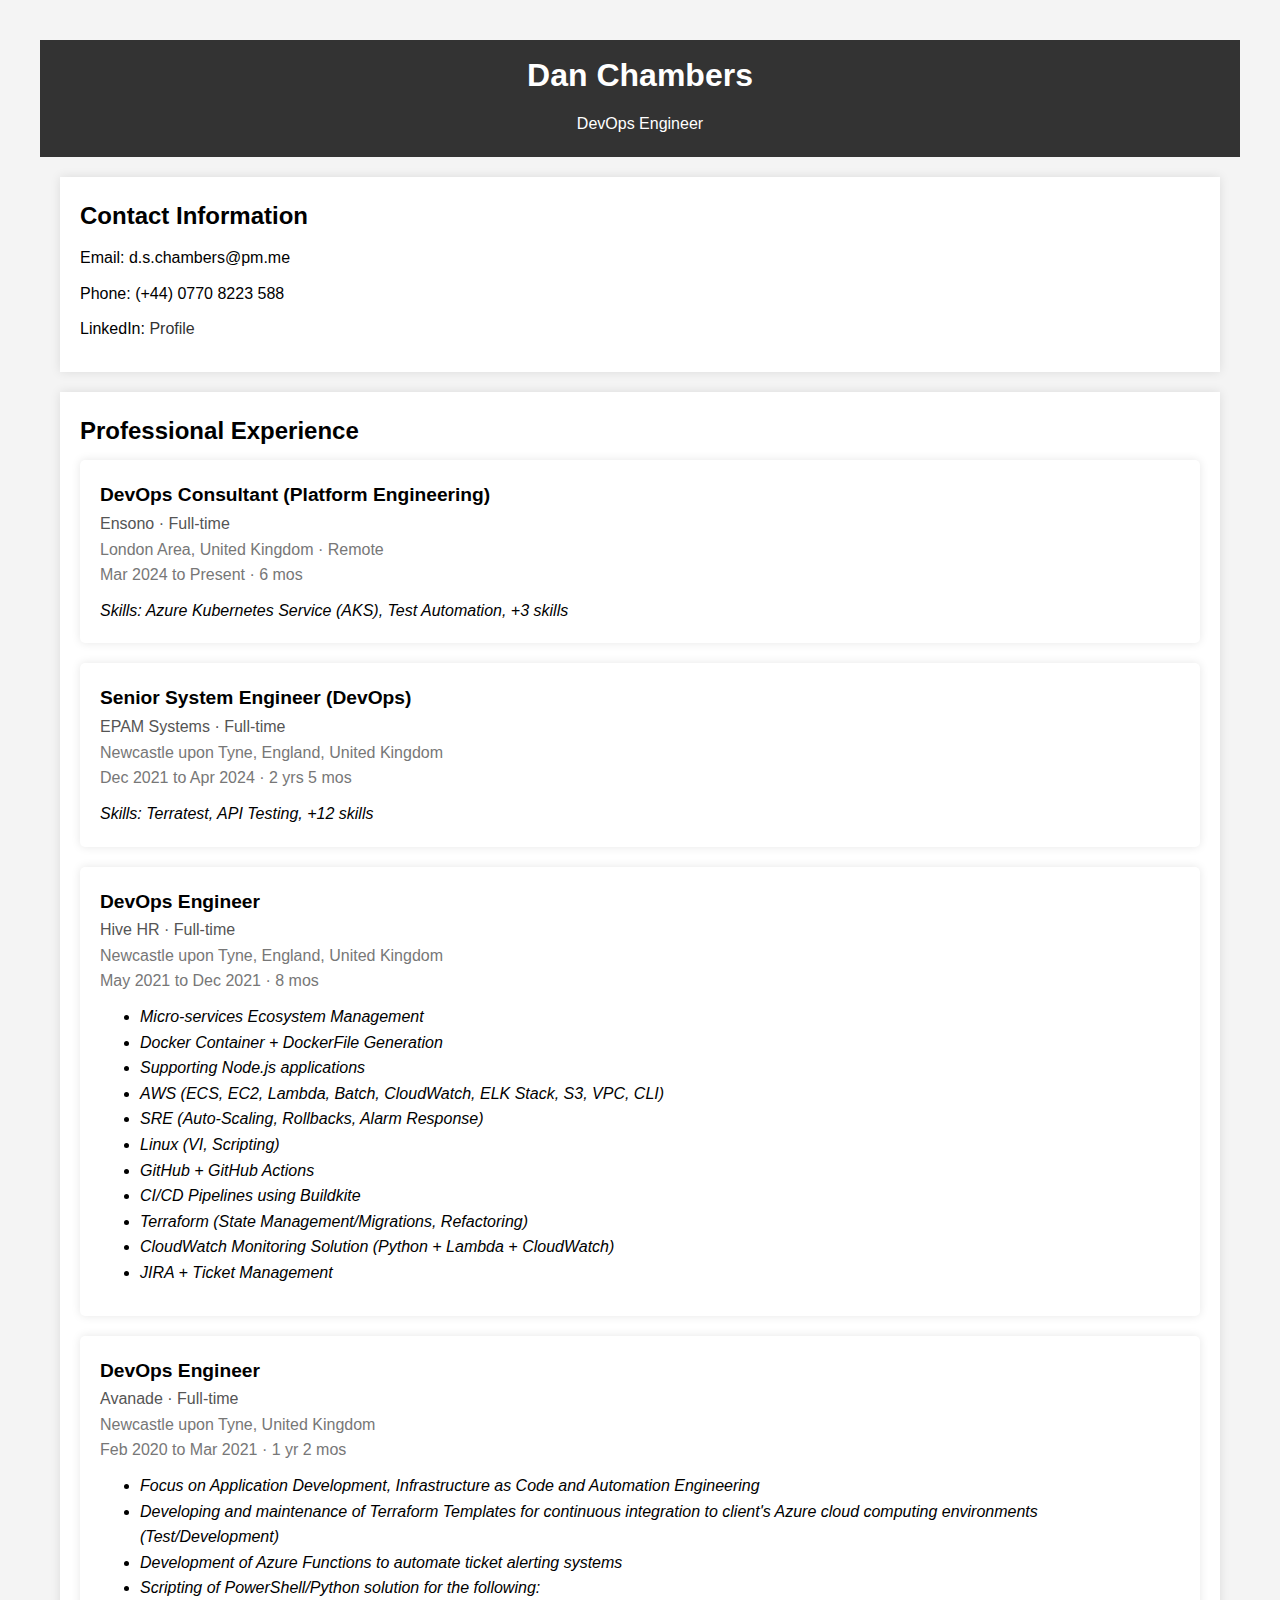
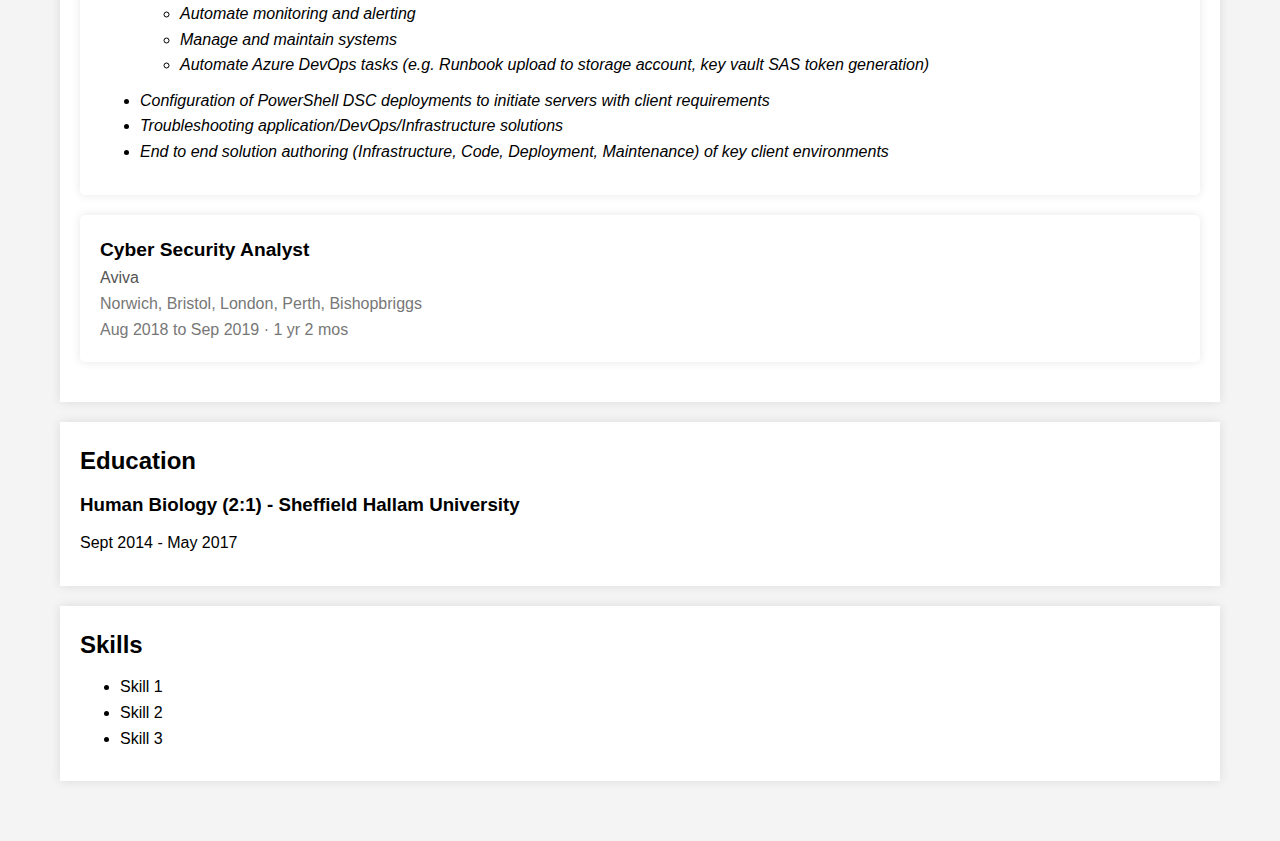
<file: src/index.html>
<!DOCTYPE html>
<html lang="en">
  <head>
    <meta charset="UTF-8" />
    <meta name="viewport" content="width=device-width, initial-scale=1.0" />
    <link rel="stylesheet" href="./style.css" />
    <link rel="shortcut icon" type="image/x-icon" href="./favicon-16x16.png" />
    <title>Resume</title>
    <style>
      body {
        font-family: Arial, sans-serif;
        margin: 20px;
        padding: 20px;
        background-color: #f4f4f4;
      }
      .experience {
        background-color: #fff;
        padding: 20px;
        margin-bottom: 20px;
        border-radius: 5px;
        box-shadow: 0 0 10px rgba(0, 0, 0, 0.1);
      }
      .job-title {
        font-size: 1.2em;
        font-weight: bold;
      }
      .company {
        color: #555;
      }
      .location,
      .duration {
        color: #777;
      }
      .skills {
        margin-top: 10px;
        font-style: italic;
      }
    </style>
  </head>
  <body>
    <header>
      <h1>Dan Chambers</h1>
      <p>DevOps Engineer</p>
    </header>
    <section>
      <h2>Contact Information</h2>
      <p>Email: d.s.chambers@pm.me</p>
      <p>Phone: (+44) 0770 8223 588</p>
      <p>
        LinkedIn:
        <a href="https://www.linkedin.com/in/dan-chambers-298377163/"
          >Profile</a
        >
      </p>
    </section>
    <section>
      <h2>Professional Experience</h2>

      <div class="experience">
        <div class="job-title">DevOps Consultant (Platform Engineering)</div>
        <div class="company">Ensono · Full-time</div>
        <div class="location">London Area, United Kingdom · Remote</div>
        <div class="duration">Mar 2024 to Present · 6 mos</div>
        <div class="skills">
          Skills: Azure Kubernetes Service (AKS), Test Automation, +3 skills
        </div>
      </div>

      <div class="experience">
        <div class="job-title">Senior System Engineer (DevOps)</div>
        <div class="company">EPAM Systems · Full-time</div>
        <div class="location">Newcastle upon Tyne, England, United Kingdom</div>
        <div class="duration">Dec 2021 to Apr 2024 · 2 yrs 5 mos</div>
        <div class="skills">Skills: Terratest, API Testing, +12 skills</div>
      </div>

      <div class="experience">
        <div class="job-title">DevOps Engineer</div>
        <div class="company">Hive HR · Full-time</div>
        <div class="location">Newcastle upon Tyne, England, United Kingdom</div>
        <div class="duration">May 2021 to Dec 2021 · 8 mos</div>
        <div class="skills">
          <ul>
            <li>Micro-services Ecosystem Management</li>
            <li>Docker Container + DockerFile Generation</li>
            <li>Supporting Node.js applications</li>
            <li>
              AWS (ECS, EC2, Lambda, Batch, CloudWatch, ELK Stack, S3, VPC, CLI)
            </li>
            <li>SRE (Auto-Scaling, Rollbacks, Alarm Response)</li>
            <li>Linux (VI, Scripting)</li>
            <li>GitHub + GitHub Actions</li>
            <li>CI/CD Pipelines using Buildkite</li>
            <li>Terraform (State Management/Migrations, Refactoring)</li>
            <li>
              CloudWatch Monitoring Solution (Python + Lambda + CloudWatch)
            </li>
            <li>JIRA + Ticket Management</li>
          </ul>
        </div>
      </div>

      <div class="experience">
        <div class="job-title">DevOps Engineer</div>
        <div class="company">Avanade · Full-time</div>
        <div class="location">Newcastle upon Tyne, United Kingdom</div>
        <div class="duration">Feb 2020 to Mar 2021 · 1 yr 2 mos</div>
        <div class="skills">
          <ul>
            <li>
              Focus on Application Development, Infrastructure as Code and
              Automation Engineering
            </li>
            <li>
              Developing and maintenance of Terraform Templates for continuous
              integration to client's Azure cloud computing environments
              (Test/Development)
            </li>
            <li>
              Development of Azure Functions to automate ticket alerting systems
            </li>
            <li>
              Scripting of PowerShell/Python solution for the following:
              <ul>
                <li>Automate monitoring and alerting</li>
                <li>Manage and maintain systems</li>
                <li>
                  Automate Azure DevOps tasks (e.g. Runbook upload to storage
                  account, key vault SAS token generation)
                </li>
              </ul>
            </li>
            <li>
              Configuration of PowerShell DSC deployments to initiate servers
              with client requirements
            </li>
            <li>Troubleshooting application/DevOps/Infrastructure solutions</li>
            <li>
              End to end solution authoring (Infrastructure, Code, Deployment,
              Maintenance) of key client environments
            </li>
          </ul>
        </div>
      </div>

      <div class="experience">
        <div class="job-title">Cyber Security Analyst</div>
        <div class="company">Aviva</div>
        <div class="location">
          Norwich, Bristol, London, Perth, Bishopbriggs
        </div>
        <div class="duration">Aug 2018 to Sep 2019 · 1 yr 2 mos</div>
      </div>
    </section>
    <section>
      <h2>Education</h2>
      <h3>Human Biology (2:1) - Sheffield Hallam University</h3>
      <p>Sept 2014 - May 2017</p>
    </section>
    <section>
      <h2>Skills</h2>
      <ul>
        <li>Skill 1</li>
        <li>Skill 2</li>
        <li>Skill 3</li>
      </ul>
    </section>
  </body>
</html>
</file>
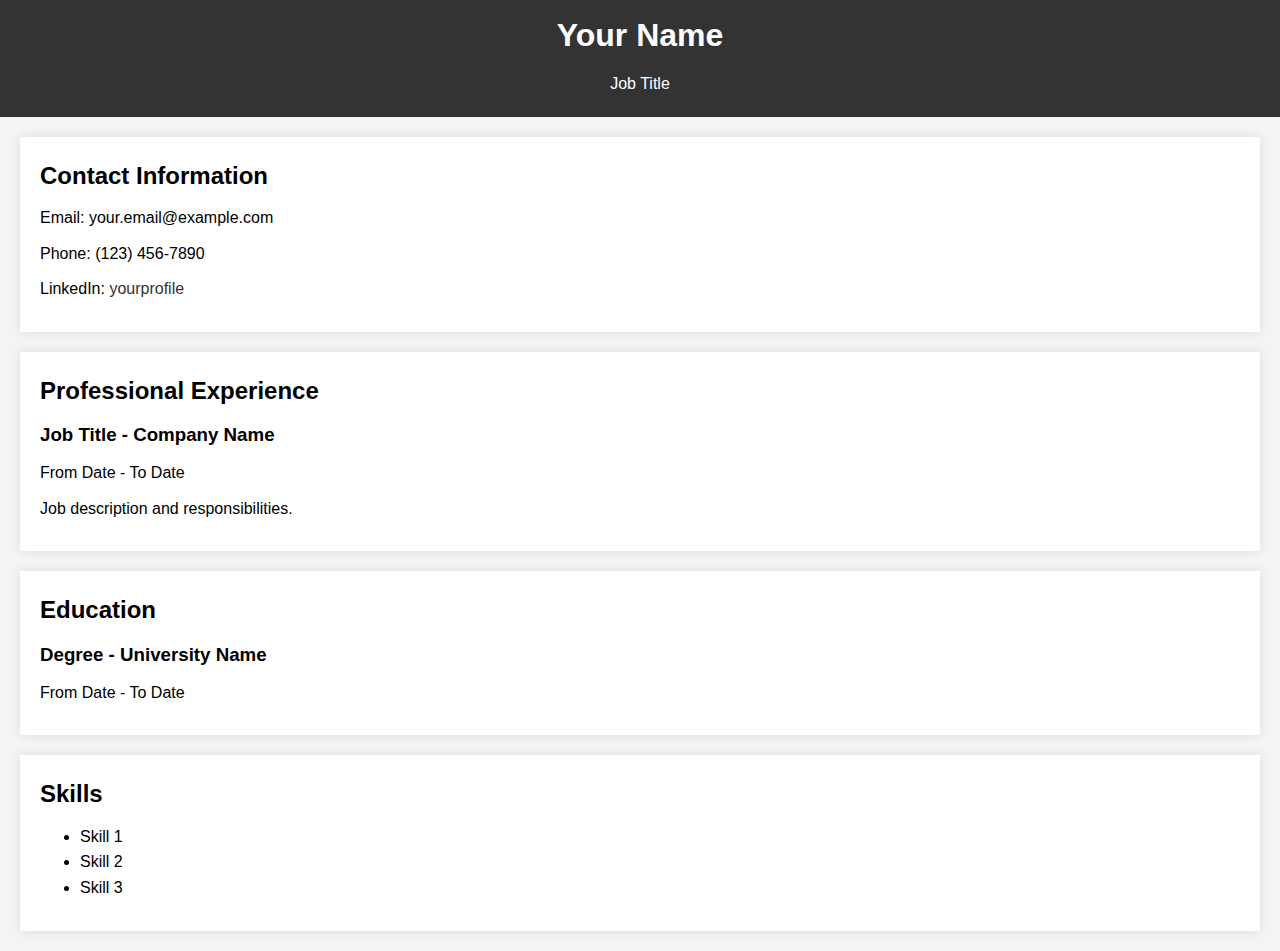
<file: src/templates/index.html>
<!DOCTYPE html>
<html lang="en">
  <head>
    <meta charset="UTF-8" />
    <meta name="viewport" content="width=device-width, initial-scale=1.0" />
    <link rel="stylesheet" href="../static/css/style.css" />
    <title>Resume</title>
  </head>
  <body>
    <header>
      <h1>Your Name</h1>
      <p>Job Title</p>
    </header>
    <section>
      <h2>Contact Information</h2>
      <p>Email: your.email@example.com</p>
      <p>Phone: (123) 456-7890</p>
      <p>
        LinkedIn:
        <a href="https://www.linkedin.com/in/yourprofile">yourprofile</a>
      </p>
    </section>
    <section>
      <h2>Professional Experience</h2>
      <h3>Job Title - Company Name</h3>
      <p>From Date - To Date</p>
      <p>Job description and responsibilities.</p>
    </section>
    <section>
      <h2>Education</h2>
      <h3>Degree - University Name</h3>
      <p>From Date - To Date</p>
    </section>
    <section>
      <h2>Skills</h2>
      <ul>
        <li>Skill 1</li>
        <li>Skill 2</li>
        <li>Skill 3</li>
      </ul>
    </section>
  </body>
</html>
</file>
<file: src/style.css>
body {
  font-family: Arial, sans-serif;
  line-height: 1.6;
  margin: 0;
  padding: 0;
  background: #f4f4f4;
}
header {
  background: #333;
  color: #fff;
  padding: 10px 0;
  text-align: center;
}
section {
  margin: 20px;
  padding: 20px;
  background: #fff;
  box-shadow: 0 0 10px rgba(0, 0, 0, 0.1);
}
h1,
h2,
h3 {
  margin: 0 0 10px;
}
p,
ul {
  margin: 0 0 10px;
}
a {
  color: #333;
  text-decoration: none;
}
a:hover {
  text-decoration: underline;
}
</file>
<file: src/static/css/style.css>
body {
  font-family: Arial, sans-serif;
  line-height: 1.6;
  margin: 0;
  padding: 0;
  background: #f4f4f4;
}
header {
  background: #333;
  color: #fff;
  padding: 10px 0;
  text-align: center;
}
section {
  margin: 20px;
  padding: 20px;
  background: #fff;
  box-shadow: 0 0 10px rgba(0, 0, 0, 0.1);
}
h1,
h2,
h3 {
  margin: 0 0 10px;
}
p,
ul {
  margin: 0 0 10px;
}
a {
  color: #333;
  text-decoration: none;
}
a:hover {
  text-decoration: underline;
}
</file>
